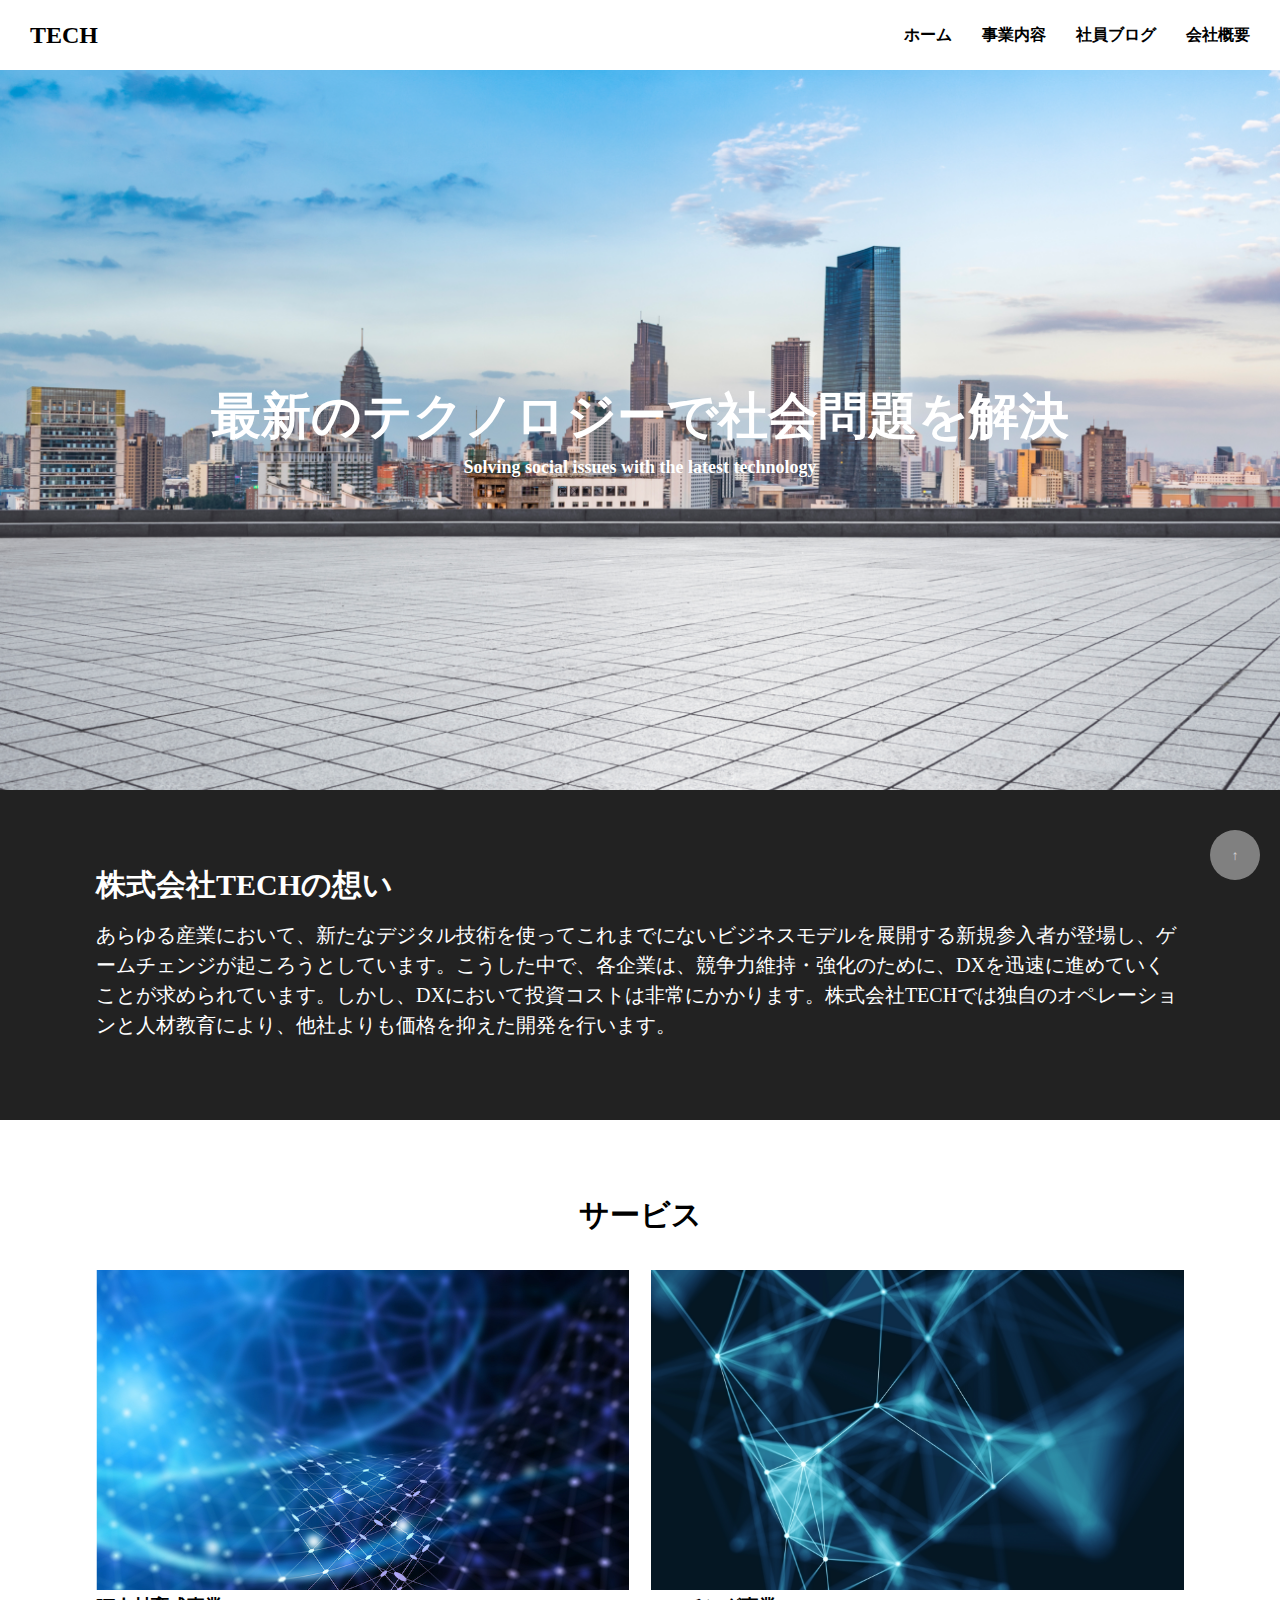
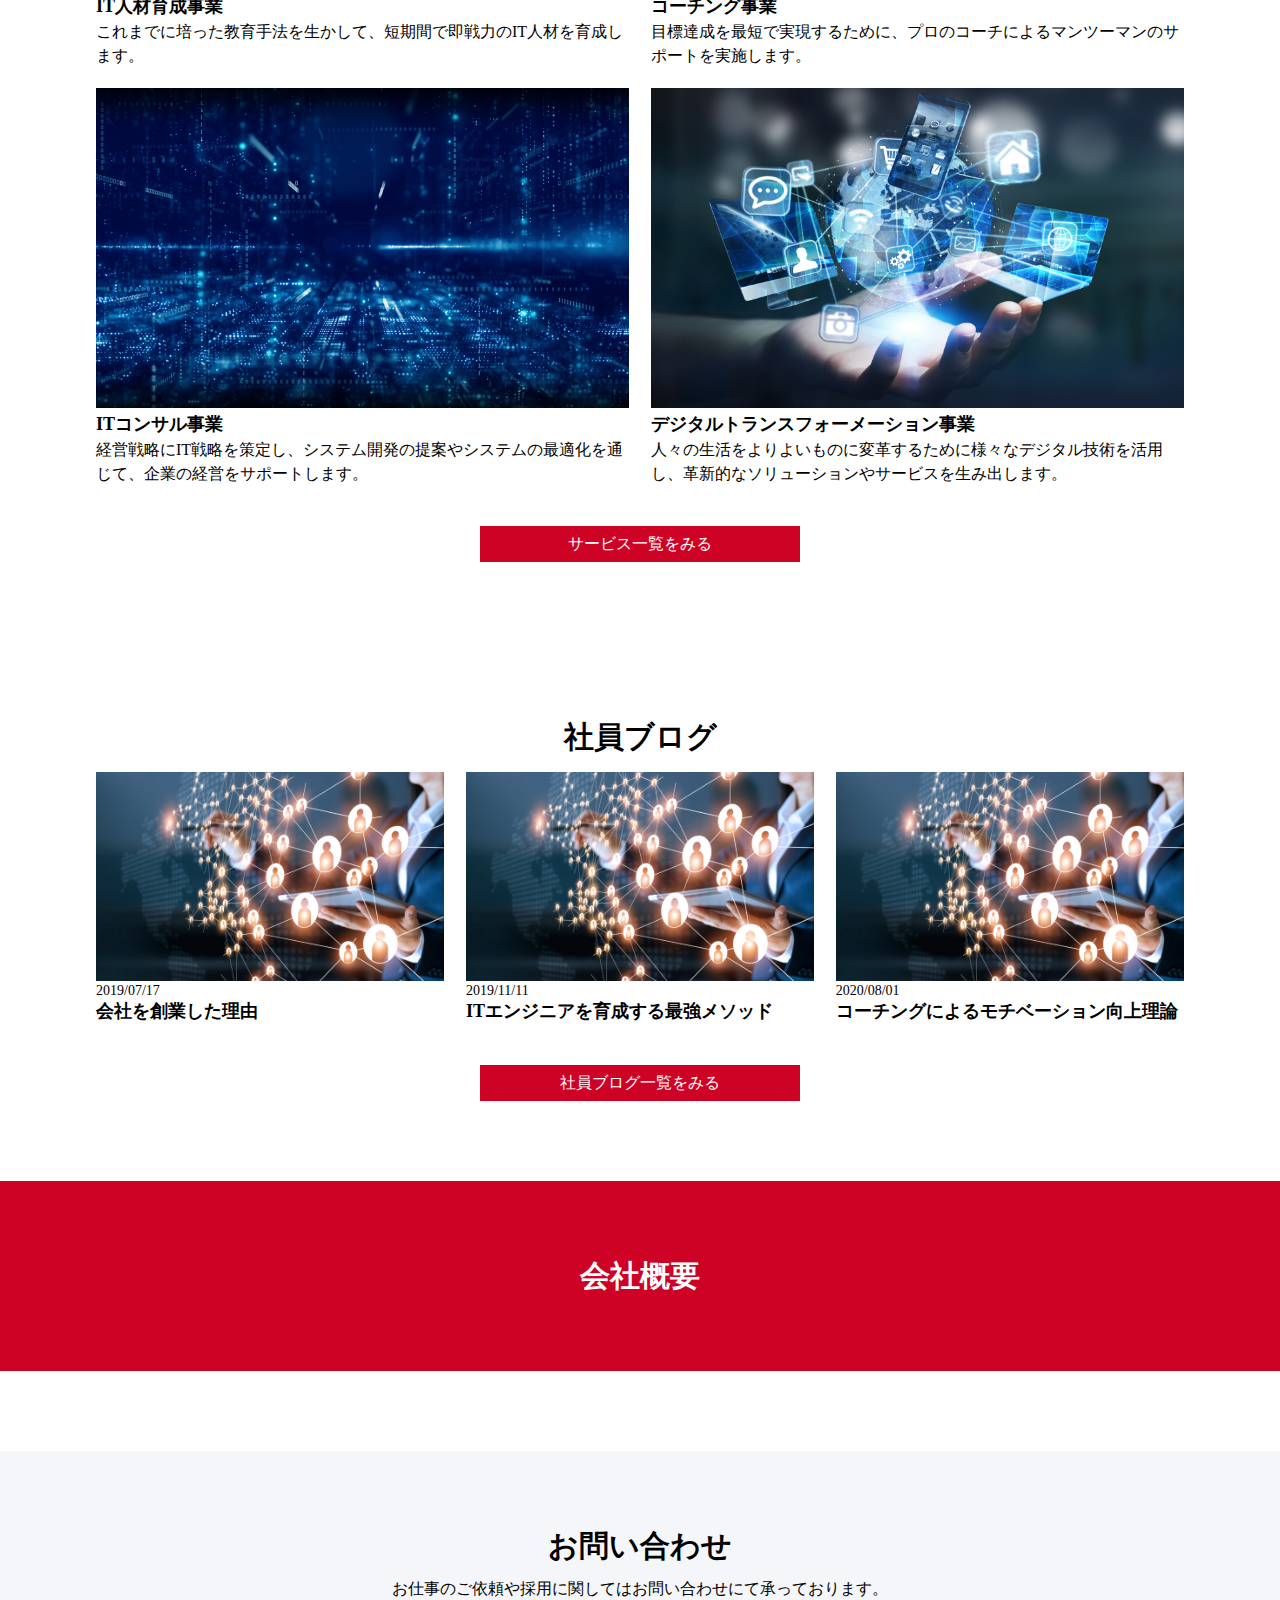
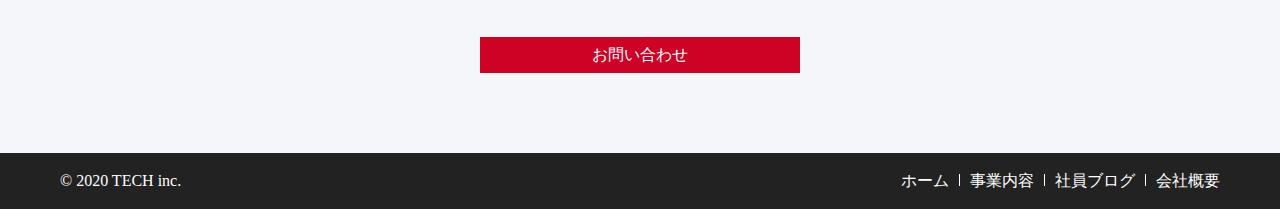
<file: index.html>
<!DOCTYPE html>
<html lang="ja">
<head>
  <meta charset="UTF-8">
  <meta http-equiv="X-UA-Compatible" content="IE=edge">
  <meta name="viewport" content="width=device-width, initial-scale=1.0">
  <link rel="stylesheet" href="css/reset.css">
  <link rel="stylesheet" href="css/style.css">
  <title>株式会社TECH</title>
</head>
<body>
  <header class="header" id="header">
    <h1 class="header-left">TECH</h1>
    <nav>
      <ul class="header-right" id="nav">
        <li class="header-right__item"><a href="index.html">ホーム</a></li>
        <li class="header-right__item"><a href="service.html">事業内容</a></li>
        <li class="header-right__item"><a href="blog.html">社員ブログ</a></li>
        <li class="header-right__item"><a href="company.html">会社概要</a></li>
      </ul>
    </nav>
    <div class="menu" id="menu">
      <span class="menu__line--top"></span>
      <span class="menu__line--middle"></span>
      <span class="menu__line--bottom"></span>
    </div>
  </header>
  <button class="scroll-top" id="scroll-top">↑</button>
  <div class="firstview">
    <h2 class="firstview__title-top">最新のテクノロジーで社会問題を解決</h2>
    <p class="firstview__title-bottom">Solving social issues with the latest technology</p>
  </div>
  <div class="block message">
    <div class="wrapper">
      <h2 class="message__title-top">株式会社TECHの想い</h2>
      <p class="message__title-bottom">
        あらゆる産業において、新たなデジタル技術を使ってこれまでにないビジネスモデルを展開する新規参入者が登場し、ゲームチェンジが起ころうとしています。こうした中で、各企業は、競争力維持・強化のために、DXを迅速に進めていくことが求められています。しかし、DXにおいて投資コストは非常にかかります。株式会社TECHでは独自のオペレーションと人材教育により、他社よりも価格を抑えた開発を行います。
      </p>
    </div>
  </div>
  <div class="block service">
    <h2 class="block-title">サービス</h2>
    <div class="service__item-wrapper wrapper">
      <div class="service__item">
        <img src="img/service1.png" alt="image">
        <h3 class="item-title">IT人材育成事業</h3>
        <p class="service__item-text">これまでに培った教育手法を生かして、短期間で即戦力のIT人材を育成します。</p>
      </div>
      <div class="service__item">
        <img src="img/service2.png" alt="image">
        <h3 class="item-title">コーチング事業</h3>
        <p class="service__item-text">目標達成を最短で実現するために、プロのコーチによるマンツーマンのサポートを実施します。</p>
      </div>
      <div class="service__item">
        <img src="img/service3.png" alt="image">
        <h3 class="item-title">ITコンサル事業</h3>
        <p class="service__item-text">経営戦略にIT戦略を策定し、システム開発の提案やシステムの最適化を通じて、企業の経営をサポートします。</p>
      </div>
      <div class="service__item">
        <img src="img/service4.png" alt="image">
        <h3 class="item-title">デジタルトランスフォーメーション事業</h3>
        <p class="service__item-text">人々の生活をよりよいものに変革するために様々なデジタル技術を活用し、革新的なソリューションやサービスを生み出します。</p>
      </div>
    </div>
    <a href="service.html" class="link-button">サービス一覧をみる</a>
  </div>
  <div class="block blog">
    <h2 class="block-title">社員ブログ</h2>
    <div class="blog__item-wrapper wrapper">
      <div class="blog__item">
        <img src="img/blog.png" alt="image">
        <p class="blog__item-date">2019/07/17</p>
        <h3 class="item-title">会社を創業した理由</h3>
      </div>
      <div class="blog__item">
        <img src="img/blog.png" alt="image">
        <p class="blog__item-date">2019/11/11</p>
        <h3 class="item-title">ITエンジニアを育成する最強メソッド</h3>
      </div>
      <div class="blog__item">
        <img src="img/blog.png" alt="image">
        <p class="blog__item-date">2020/08/01</p>
        <h3 class="item-title">コーチングによるモチベーション向上理論</h3>
      </div>
    </div>
    <a href="blog.html" class="link-button">社員ブログ一覧をみる</a>
  </div>
  <div class="company">
    <a href="company.html" class="block block-title company__button">会社概要</a>
  </div>
  <div class="block contact">
    <h2 class="block-title">お問い合わせ</h2>
    <p class="contact__text">お仕事のご依頼や採用に関してはお問い合わせにて承っております。</p>
    <a href="contact.html" class="link-button">お問い合わせ</a>
  </div>
  <footer class="footer">
    <small class="footer-left">&copy; 2020 TECH inc.</small>
    <nav>
      <ul class="footer-right">
        <li><a href="index.html" class="footer-right__item">ホーム</a></li>
        <li><a href="service.html" class="footer-right__item">事業内容</a></li>
        <li><a href="blog.html" class="footer-right__item">社員ブログ</a></li>
        <li><a href="service.html" class="footer-right__item--last">会社概要</a></li>
      </ul>
    </nav>
  </footer>
</body>
  <script src="js/main.js"></script>
</html>
</file>
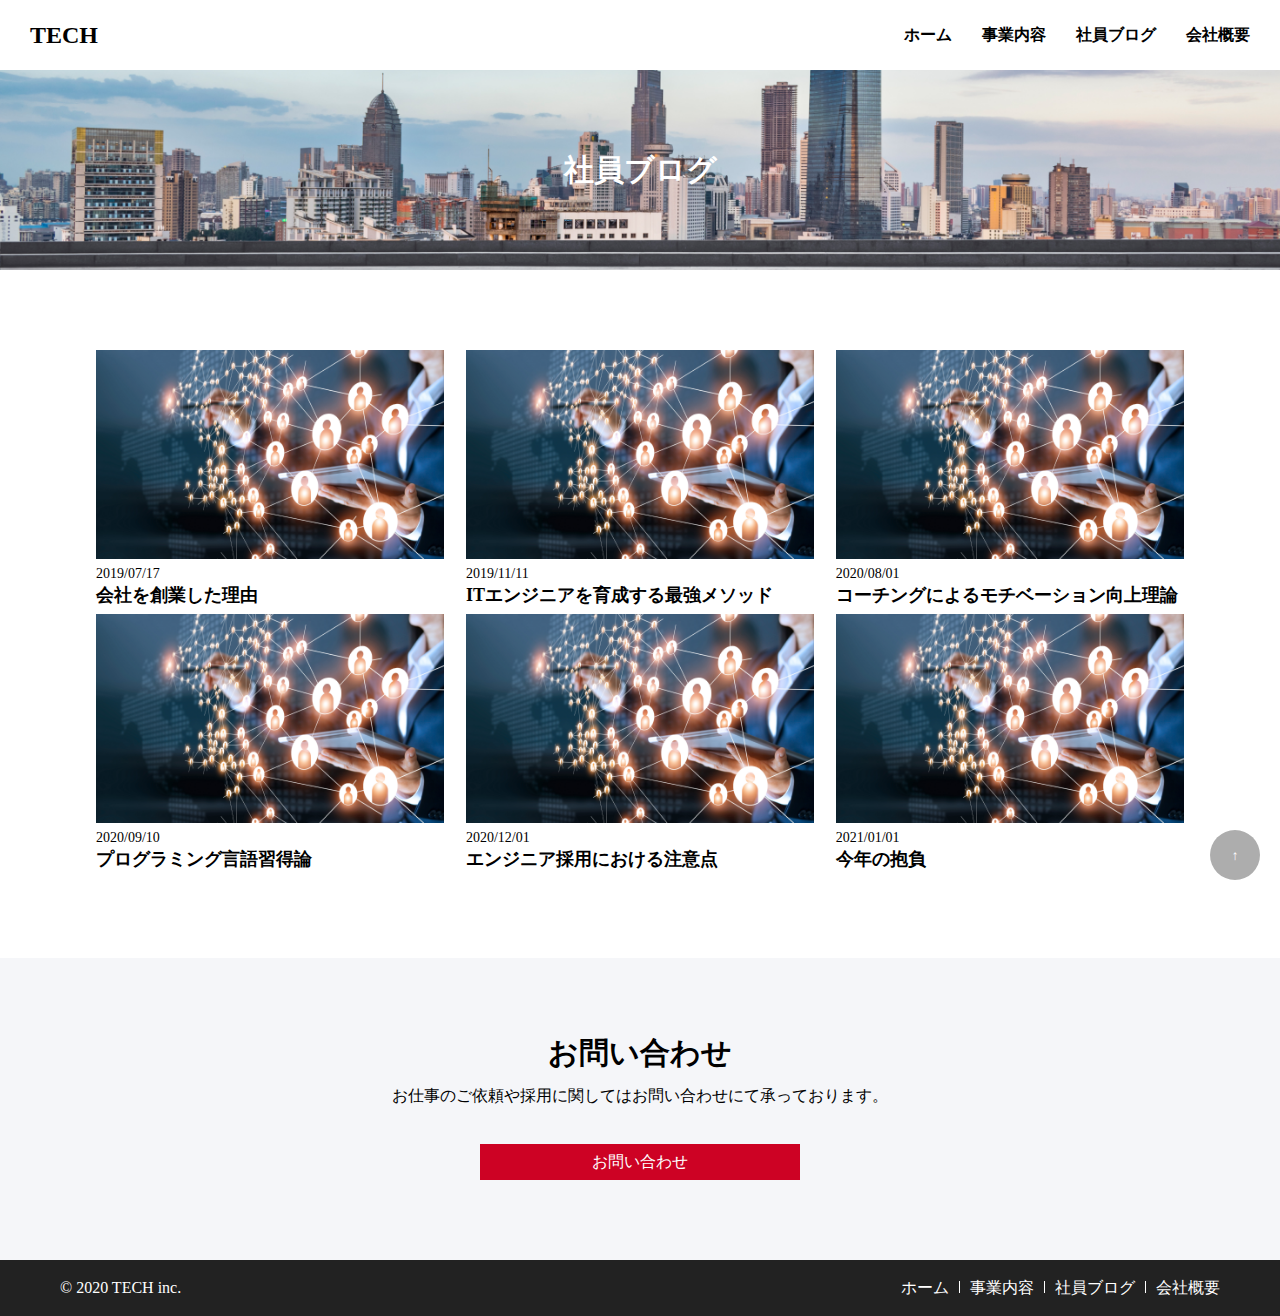
<file: blog.html>
<!DOCTYPE html>
<html lang="ja">

<head>
  <meta charset="UTF-8">
  <meta http-equiv="X-UA-Compatible" content="IE=edge">
  <meta name="viewport" content="width=device-width, initial-scale=1.0">
  <link rel="stylesheet" href="css/reset.css">
  <link rel="stylesheet" href="css/style.css">
  <title>株式会社TECH</title>
</head>

<body>
  <header class="header" id="header">
    <h1 class="header-left">TECH</h1>
    <nav>
      <ul class="header-right" id="nav">
        <li class="header-right__item"><a href="index.html">ホーム</a></li>
        <li class="header-right__item"><a href="service.html">事業内容</a></li>
        <li class="header-right__item"><a href="blog.html">社員ブログ</a></li>
        <li class="header-right__item"><a href="company.html">会社概要</a></li>
      </ul>
    </nav>
    <div class="menu" id="menu">
      <span class="menu__line--top"></span>
      <span class="menu__line--middle"></span>
      <span class="menu__line--bottom"></span>
    </div>
  </header>
  <div class="pagetop">
    <h2 class="pagetop__title">社員ブログ</h2>
  </div>
  <button class="scroll-top" id="scroll-top">↑</button>
  <div class="blog-content wrapper block">
    <div class="blog-item">
      <a href="blog.html"><img src="img/blog.png" alt="image"></a>
      <p class="blog-item__date">2019/07/17</p>
      <h3 class="blog-item__title">会社を創業した理由</h3>
    </div>
    <div class="blog-item">
      <a href="blog.html"><img src="img/blog.png" alt="image"></a>
      <p class="blog-item__date">2019/11/11</p>
      <h3 class="blog-item__title">ITエンジニアを育成する最強メソッド</h3>
    </div>
    <div class="blog-item">
      <a href="blog.html"><img src="img/blog.png" alt="image"></a>
      <p class="blog-item__date">2020/08/01</p>
      <h3 class="blog-item__title">コーチングによるモチベーション向上理論</h3>
    </div>
    <div class="blog-item">
      <a href="blog.html"><img src="img/blog.png" alt="image"></a>
      <p class="blog-item__date">2020/09/10</p>
      <h3 class="blog-item__title">プログラミング言語習得論</h3>
    </div>
    <div class="blog-item">
      <a href="blog.html"><img src="img/blog.png" alt="image"></a>
      <p class="blog-item__date">2020/12/01</p>
      <h3 class="blog-item__title">エンジニア採用における注意点</h3>
    </div>
    <div class="blog-item">
      <a href="blog.html"><img src="img/blog.png" alt="image"></a>
      <p class="blog-item__date">2021/01/01</p>
      <h3 class="blog-item__title">今年の抱負</h3>
    </div>
  </div>
  <div class="block contact">
    <h2 class="block-title">お問い合わせ</h2>
    <p class="contact__text">お仕事のご依頼や採用に関してはお問い合わせにて承っております。</p>
    <a href="contact.html" class="link-button">お問い合わせ</a>
  </div>
  <footer class="footer">
    <small class="footer-left">&copy; 2020 TECH inc.</small>
    <nav>
      <ul class="footer-right">
        <li><a href="index.html" class="footer-right__item">ホーム</a></li>
        <li><a href="service.html" class="footer-right__item">事業内容</a></li>
        <li><a href="blog.html" class="footer-right__item">社員ブログ</a></li>
        <li><a href="service.html" class="footer-right__item--last">会社概要</a></li>
      </ul>
    </nav>
  </footer>
</body>
<script src="js/main.js"></script>

</html>
</file>
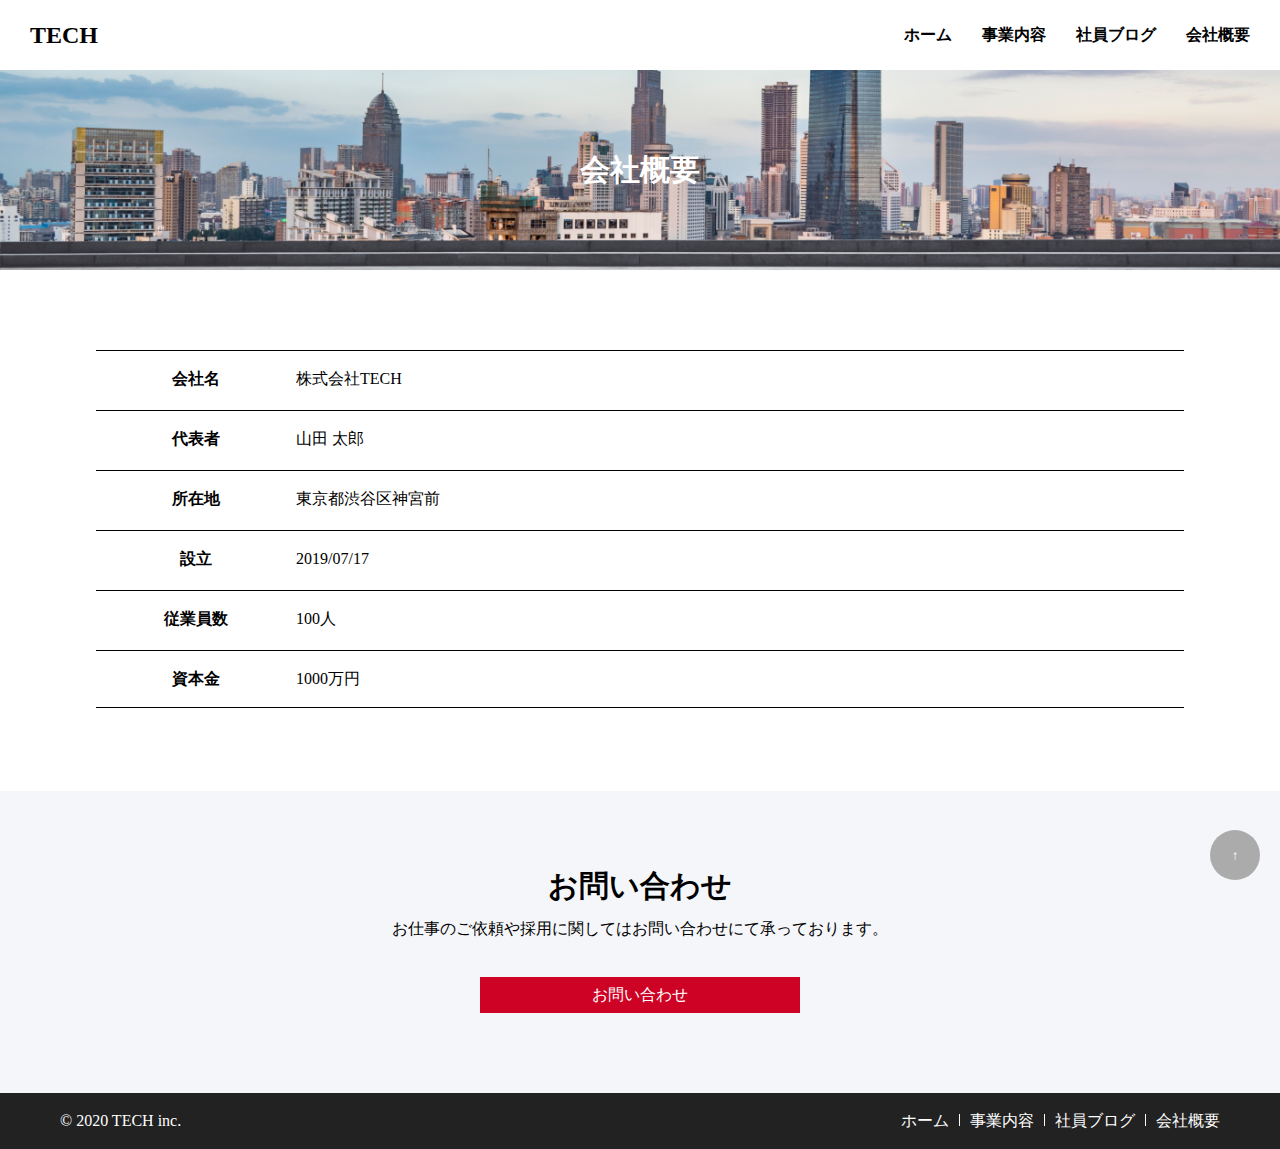
<file: company.html>
<!DOCTYPE html>
<html lang="ja">

<head>
  <meta charset="UTF-8">
  <meta http-equiv="X-UA-Compatible" content="IE=edge">
  <meta name="viewport" content="width=device-width, initial-scale=1.0">
  <link rel="stylesheet" href="css/reset.css">
  <link rel="stylesheet" href="css/style.css">
  <title>株式会社TECH</title>
</head>

<body>
  <header class="header" id="header">
    <h1 class="header-left">TECH</h1>
    <nav>
      <ul class="header-right" id="nav">
        <li class="header-right__item"><a href="index.html">ホーム</a></li>
        <li class="header-right__item"><a href="service.html">事業内容</a></li>
        <li class="header-right__item"><a href="blog.html">社員ブログ</a></li>
        <li class="header-right__item"><a href="company.html">会社概要</a></li>
      </ul>
    </nav>
    <div class="menu" id="menu">
      <span class="menu__line--top"></span>
      <span class="menu__line--middle"></span>
      <span class="menu__line--bottom"></span>
    </div>
  </header>
  <div class="pagetop">
    <h2 class="pagetop__title">会社概要</h2>
  </div>
  <button class="scroll-top" id="scroll-top">↑</button>
  <table class="company-item__wrapper wrapper block">
    <tr class="company-item">
      <th class="company-item__title">会社名</th>
      <td class="company-item__data">株式会社TECH</td>
    </tr>
    <tr class="company-item">
      <th class="company-item__title">代表者</th>
      <td class="company-item__data">山田 太郎</td>
    </tr>
    <tr class="company-item">
      <th class="company-item__title">所在地</th>
      <td class="company-item__data">東京都渋谷区神宮前</td>
    </tr>
    <tr class="company-item">
      <th class="company-item__title">設立</th>
      <td class="company-item__data">2019/07/17</td>
    </tr>
    <tr class="company-item">
      <th class="company-item__title">従業員数</th>
      <td class="company-item__data">100人</td>
    </tr>
    <tr class="company-item">
      <th class="company-item__title">資本金</th>
      <td class="company-item__data">1000万円</td>
    </tr>
  </table>
  <div class="block contact">
    <h2 class="block-title">お問い合わせ</h2>
    <p class="contact__text">お仕事のご依頼や採用に関してはお問い合わせにて承っております。</p>
    <a href="contact.html" class="link-button">お問い合わせ</a>
  </div>
  <footer class="footer">
    <small class="footer-left">&copy; 2020 TECH inc.</small>
    <nav>
      <ul class="footer-right">
        <li><a href="index.html" class="footer-right__item">ホーム</a></li>
        <li><a href="service.html" class="footer-right__item">事業内容</a></li>
        <li><a href="blog.html" class="footer-right__item">社員ブログ</a></li>
        <li><a href="service.html" class="footer-right__item--last">会社概要</a></li>
      </ul>
    </nav>
  </footer>
</body>
<script src="js/main.js"></script>

</html>
</file>
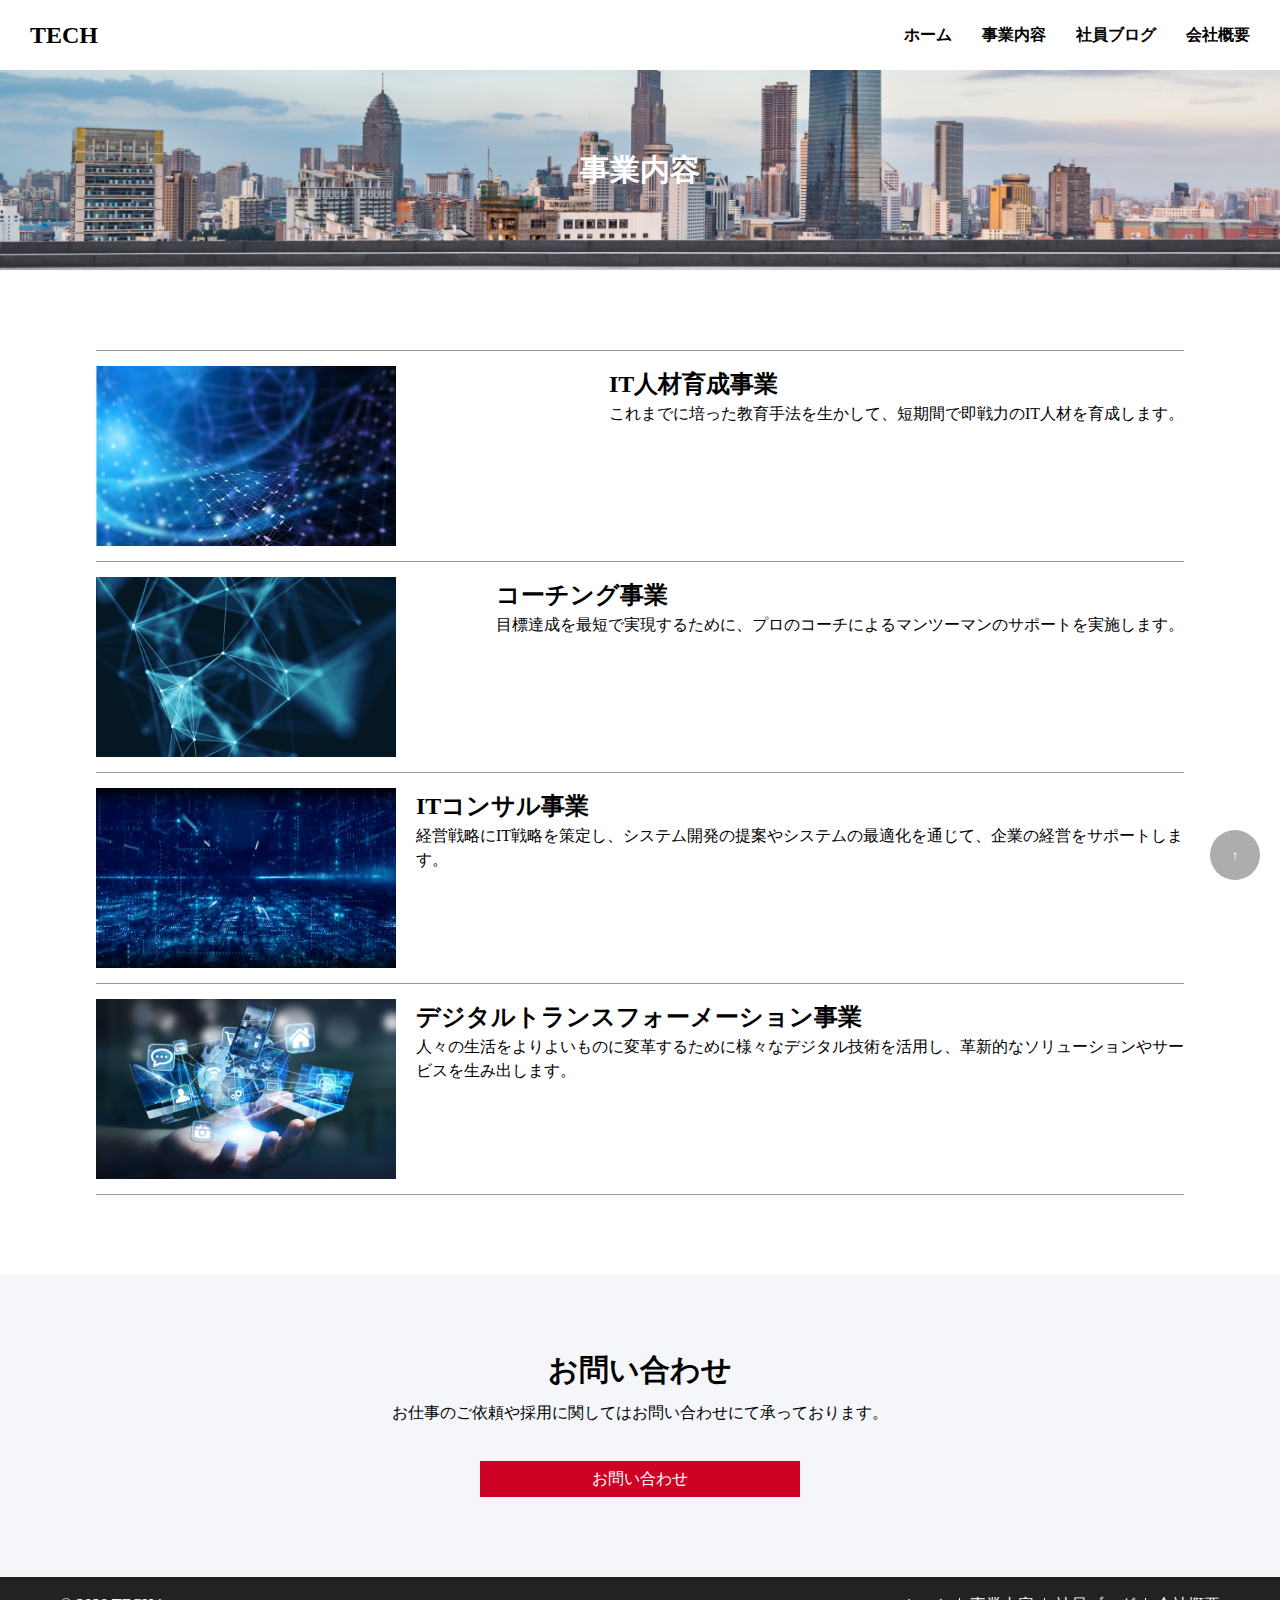
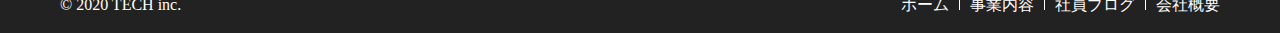
<file: service.html>
<!DOCTYPE html>
<html lang="ja">

<head>
  <meta charset="UTF-8">
  <meta http-equiv="X-UA-Compatible" content="IE=edge">
  <meta name="viewport" content="width=device-width, initial-scale=1.0">
  <link rel="stylesheet" href="css/reset.css">
  <link rel="stylesheet" href="css/style.css">
  <title>株式会社TECH</title>
</head>

<body>
  <header class="header" id="header">
    <h1 class="header-left">TECH</h1>
    <nav>
      <ul class="header-right" id="nav">
        <li class="header-right__item"><a href="index.html">ホーム</a></li>
        <li class="header-right__item"><a href="service.html">事業内容</a></li>
        <li class="header-right__item"><a href="blog.html">社員ブログ</a></li>
        <li class="header-right__item"><a href="company.html">会社概要</a></li>
      </ul>
    </nav>
    <div class="menu" id="menu">
      <span class="menu__line--top"></span>
      <span class="menu__line--middle"></span>
      <span class="menu__line--bottom"></span>
    </div>
  </header>
  <div class="pagetop">
    <h2 class="pagetop__title">事業内容</h2>
  </div>
  <button class="scroll-top" id="scroll-top">↑</button>
  <div class="service-content wrapper block">
    <div class="service-item">
      <img src="img/service1.png" alt="image">
      <div class="service-item__text">
        <h3 class="service-item__text-top">IT人材育成事業</h3>
        <p class="service-item__text-bottom">これまでに培った教育手法を生かして、短期間で即戦力のIT人材を育成します。</p>
      </div>
    </div>
    <div class="service-item">
      <img src="img/service2.png" alt="image">
      <div class="service-item__text">
        <h3 class="service-item__text-top">コーチング事業</h3>
        <p class="service-item__text-bottom">目標達成を最短で実現するために、プロのコーチによるマンツーマンのサポートを実施します。</p>
      </div>
    </div>
    <div class="service-item">
      <img src="img/service3.png" alt="image">
      <div class="service-item__text">
        <h3 class="service-item__text-top">ITコンサル事業</h3>
        <p class="service-item__text-bottom">経営戦略にIT戦略を策定し、システム開発の提案やシステムの最適化を通じて、企業の経営をサポートします。</p>
      </div>
    </div>
    <div class="service-item">
      <img src="img/service4.png" alt="image">
      <div class="service-item__text">
        <h3 class="service-item__text-top">デジタルトランスフォーメーション事業</h3>
        <p class="service-item__text-bottom">人々の生活をよりよいものに変革するために様々なデジタル技術を活用し、革新的なソリューションやサービスを生み出します。</p>
      </div>
    </div>
  </div>
  <div class="block contact">
    <h2 class="block-title">お問い合わせ</h2>
    <p class="contact__text">お仕事のご依頼や採用に関してはお問い合わせにて承っております。</p>
    <a href="contact.html" class="link-button">お問い合わせ</a>
  </div>
  <footer class="footer">
    <small class="footer-left">&copy; 2020 TECH inc.</small>
    <nav>
      <ul class="footer-right">
        <li><a href="index.html" class="footer-right__item">ホーム</a></li>
        <li><a href="service.html" class="footer-right__item">事業内容</a></li>
        <li><a href="blog.html" class="footer-right__item">社員ブログ</a></li>
        <li><a href="service.html" class="footer-right__item--last">会社概要</a></li>
      </ul>
    </nav>
  </footer>
</body>
<script src="js/main.js"></script>
</html>
</file>
<file: css/style.css>
/* common */
.wrapper {
  width: 85%;
  margin: 0 auto;
}

.block {
  padding: 80px 0;
}

.block-title {
  font-size: 30px;
  font-weight: bold;
  text-align: center;
  margin-bottom: 20px;
}

.item-title {
  font-size: 18px;
  font-weight: bold;
  line-height: 1.5em;
}

.link-button {
  display: block;
  color: white;
  background-color: #cd0224;
  text-decoration: none;
  text-align: center;
  cursor: pointer;
  width: 300px;
  margin: 40px auto 0;
  padding: 10px;
}

.pagetop {
  background: url(../img/mv.png)center/cover;
  height: 200px;
  padding-top: 70px;
}

.pagetop__title {
  color: white;
  font-size: 30px;
  font-weight: bold;
  display: flex;
  align-items: center;
  justify-content: center;
  margin: 0 auto;
  height: 100%;
}

/* header */
.header {
  display: flex;
  justify-content: space-between;
  align-items: center;
  height: 70px;
  background-color: white;
  width: 100%;
  box-sizing: border-box;
  padding: 0 30px;
  position: fixed;
}

.header-left {
  font-size: 24px;
}

.header-right {
  display: flex;
  flex-direction: row;
}

@media screen and (min-width: 769px) {
  .header-right__item:not(:last-child) {
    margin-right: 30px;
  }
}

.header-right__item a {
  color: black;
  text-decoration: none;
  font-weight: bold;
}

.menu {
  display: none;
}

@media screen and (max-width: 768px) {
  .header-right {
    position: absolute;
    top: 0;
    height: 100vh;
    width: 100%;
    left: -100%;
    background-color: white;
    transition: 1s;
    text-align: center;
    padding-top: 80px;
    display: flex;
    flex-direction: column;
  }

  .header-right__item {
    display: flex;
    flex-direction: column;
    justify-content: center;
    align-items: center;
    margin-top: 40px;
  }

  .header-right__item a {
    text-decoration: none;
    color: blue;
    font-weight: 200;
    font-size: 18px;
  }

  .in {
    transform: translateX(100%);
  }

  .menu {
    display: inline-block;
    width: 36px;
    height: 70px;
    cursor: pointer;
    position: relative;
    left: 20px;
    top: 20px;
    margin-right: 20px;
  }

  .menu__line--top,
  .menu__line--middle,
  .menu__line--bottom {
    display: inline-block;
    width: 100%;
    height: 4px;
    background-color: #000;
    position: absolute;
    transition: 0.5s;
  }

  .menu__line--top {
    top: 0;
  }

  .menu__line--middle {
    top: 14px;
  }

  .menu__line--bottom {
    top: 28px;
  }

  .menu.open span:nth-of-type(1) {
    top: 14px;
    transform: rotate(45deg);
  }

  .menu.open span:nth-of-type(2) {
    opacity: 0;
  }

  .menu.open span:nth-of-type(3) {
    top: 14px;
    transform: rotate(-45deg);
  }
}

/* scroll-top */
.scroll-top {
  position: fixed;
  right: 20px;
  bottom: 20px;
  background-color: #999;
  opacity: .8;
  width: 50px;
  height: 50px;
  border-radius: 50%;
  border: none;
  color: white;
  cursor: pointer;
}

/* contact */
.contact {
  background-color: #f5f6f9;
}

.contact__text {
  text-align: center;
}

/* footer */
.footer {
  background-color: #222;
  display: flex;
  justify-content: space-between;
  align-items: center;
  padding: 20px 60px;
  color: white;
}

.footer-right {
  display: flex;
  flex-direction: row;
}

.footer-right__item,
.footer-right__item--last {
  color: white;
  text-decoration: none;
  font-weight: lighter;
}

.footer-right__item::after {
  content: "";
  display: inline-block;
  width: 1px;
  height: 12px;
  background-color: white;
  margin: 0 10px;
}

@media screen and (max-width: 768px) {
  .footer {
    display: flex;
    justify-content: space-around;
    padding: 40px;
  }
  
  .footer-right {
    flex: flex;
    flex-direction: column;
    justify-content: center;
    align-items: center;
  }

  .footer-right__item::after {
    display: none;
  }

  .footer-right__item {
    display: inline-block;
    margin-bottom: 10px;
  }

  .footer-left {
    font-size: 12px;
  }
}

/* index.html */
/* firstview */
.firstview {
  background: url(../img/mv.png)center/cover;
  color: white;
  text-align: center;
  height: 80vh;
  display: flex;
  flex-direction: column;
  justify-content: center;
  padding-top: 70px;
}

.firstview__title-top,
.firstview__title-bottom {
  margin: 0 40px;
}

.firstview__title-top {
  font-size: 50px;
  line-height: 1.5em;
}

.firstview__title-bottom {
  font-size: 18px;
  line-height: 1.5em;
  font-weight: bold;
}

/* message */
.message {
  color: white;
  background-color: #222;
}

.message__title-top {
  font-size: 30px;
  margin-bottom: 20px;
}

.message__title-bottom {
  font-size: 20px;
  line-height: 1.5em;
}

/* service */
.service {
  background-color: white;
}

.service__item-wrapper {
  display: flex;
  justify-content: space-between;
  flex-wrap: wrap;
}

.service__item {
  display: inline-block;
  width: 49%;
  padding-top: 20px;
}

.service img {
  width: 100%;
  height: auto;
}

.service__item-text {
  line-height: 1.5em;
}

@media screen and (max-width: 768px) {
  .service__item {
    display: block;
    width: 100%;
  }
} 

/* blog */
.blog__item {
  display: inline-block;
  width: 32%;
}

.blog__item-date {
  font-size: 14px;
}

.blog__item img {
  width: 100%;
  height: auto;
}

.blog__item-wrapper {
  display: flex;
  justify-content: space-between;
  flex-wrap: wrap;
}

@media screen and (max-width: 768px) {
  .blog__item {
    display: block;
    width: 100%;
  }

  .blog__item:not(:last-child) {
    padding-bottom: 50px;
  }
}

/* company */
.company {
  background-color: white;
  margin-bottom: 80px;
}

.company__button {
  color: white;
  text-decoration: none;
  text-align: center;
  display: block;
  background-color: #cd0224;
}

/* service.html */

.service-item {
  display: flex;
  justify-content: space-between;
  border-top: #999 solid 1px;
  padding: 15px 0;
}

.service-item:last-child {
  border-bottom: #999 solid 1px;
}

.service-item img {
  width: 300px;
  height: auto;
  margin-right: 20px;
}

.service-item__text-top {
  font-size: 24px;
  font-weight: bold;
  line-height: 1.5em;
}

.service-item__text-bottom {
  font-size: 16px;
  line-height: 1.5em;
}

@media screen and (max-width: 768px) {
  .service-item {
    display: block;
    border-top: #999 solid 1px;
    padding: 15px 0;
  }

  .service-item img {
    width: 100%;
    height: auto;
    margin-right: 20px;
  }

  .service-item__text-top {
    font-size: 24px;
    font-weight: bold;
    line-height: 1.5em;
  }
  
  .service-item__text-bottom {
    font-size: 16px;
    line-height: 1.5em;
  }
}

/* blog.html */
.blog-content {
  display: flex;
  justify-content: space-between;
  flex-wrap: wrap;
}

.blog-item {
  width: 32%;
  display: inline-block;
}

.blog-item img {
  width: 100%;
  height: auto;
}

.blog-item__date {
  font-size: 14px;
  margin: 5px 0;
}

.blog-item__title {
  font-weight: bold;
  font-size: 18px;
  margin-bottom: 10px;
}

@media screen and (max-width: 768px) {
  .blog-content {
    display: block;
  }

  .blog-item {
    width: 100%;
  }

  .blog-item:not(:last-child) {
    margin-bottom: 30px;
  }
}

/* company */
.company-item__wrapper {
  display: block;
}

.company-item {
  border-top: black solid 1px;
  padding: 20px 0;
  display: inline-block;
  width: 100%;
}

.company-item:last-child {
  border-bottom: black solid 1px;
}

.company-item__title {
  width: 200px;
}
</file>
